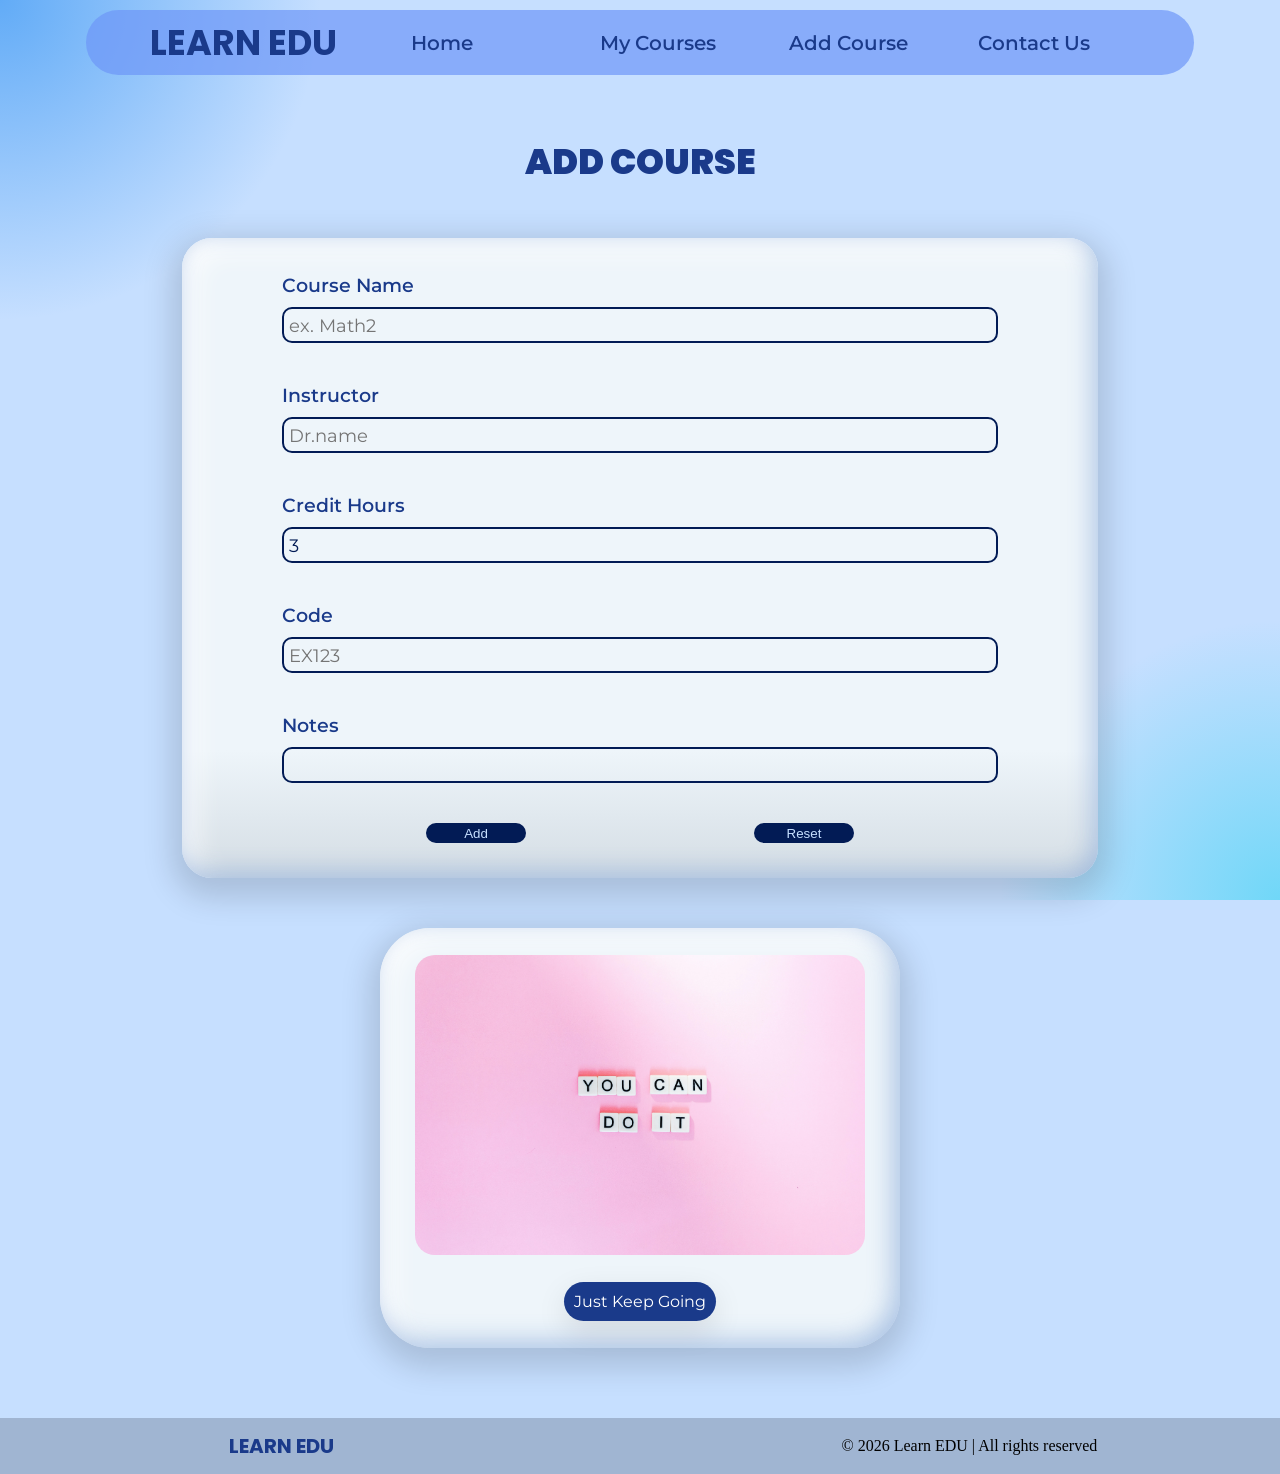
<file: add_course.html>
<!DOCTYPE html>
<html lang="en">
    <head>
        <title> Learn | Add course</title>
        <meta charset = "UTF-8"/>
        <link rel = "stylesheet" href = "style.css"/>
    </head>
    <body>
        <header>
            <a class = "logo" href = "#"> Learn Edu </a>
            <nav>
                <ul>
                    <li><a href="index.html"> Home </a></li>
                    <li><a href="my_courses.html"> My Courses </a></li>
                    <li><a href="add_course.html"> Add Course </a></li>
                    <li><a href="contact.html"> Contact Us </a></li>
                </ul>
            </nav>
        </header>
        <main>
            <h2> Add Course </h2>
            <form>
                <div class = "field">
                    <label for = "name"> Course Name </label>
                <input
                    id = "name"
                    type =  "text"
                    placeholder = "ex. Math2"
                />
                </div>
                <div class = "field">
                    <label for = "ins"> Instructor </label>
                <input
                    id = "ins"
                    type = "text"
                    placeholder = "Dr.name"
                /> 
                </div>
                <div class = "field">
                    <label for = "crdt"> Credit Hours </label>
                <input 
                    id = "crdt"
                    type = "text"
                    value = "3"
                />
                </div>
		<div class = "field">
                    <label for = "code"> Code </label>
                <input 
                    id = "code"
                    type = "text"
                    placeholder = "EX123"
                />
                </div>
                <div class = "field">
                    <label for = "notes" > Notes </label>
                    <input
                        id = "notes"
                        type = "textarea"

                    />
                </div>
                <div id = "buttons">
                    <!-- <div> -->
                        <input
                            id = "add"
                            class = "button"
                            type = "submit" 
                            value = "Add"
                        />
                    <!-- </div>
                    <div> -->
                        <input
                        id = "reset"
                        class = "button"
                        type = "reset"
                        value = "Reset"
                        />
                    <!-- </div> -->
                </div>
            </form>
            <div class = "banner">
                <img src = "you_can_do_it.jpg"/>
                <div>
                    <p> Just Keep Going </p>
                </div>
            </div>
        </main>
        <footer>
            <a class = "logo" href = "index.html"> Learn Edu </a>
            <p>&copy; 2026 Learn EDU | All rights reserved</p>
        </footer>
    </body>
</html>
</file>
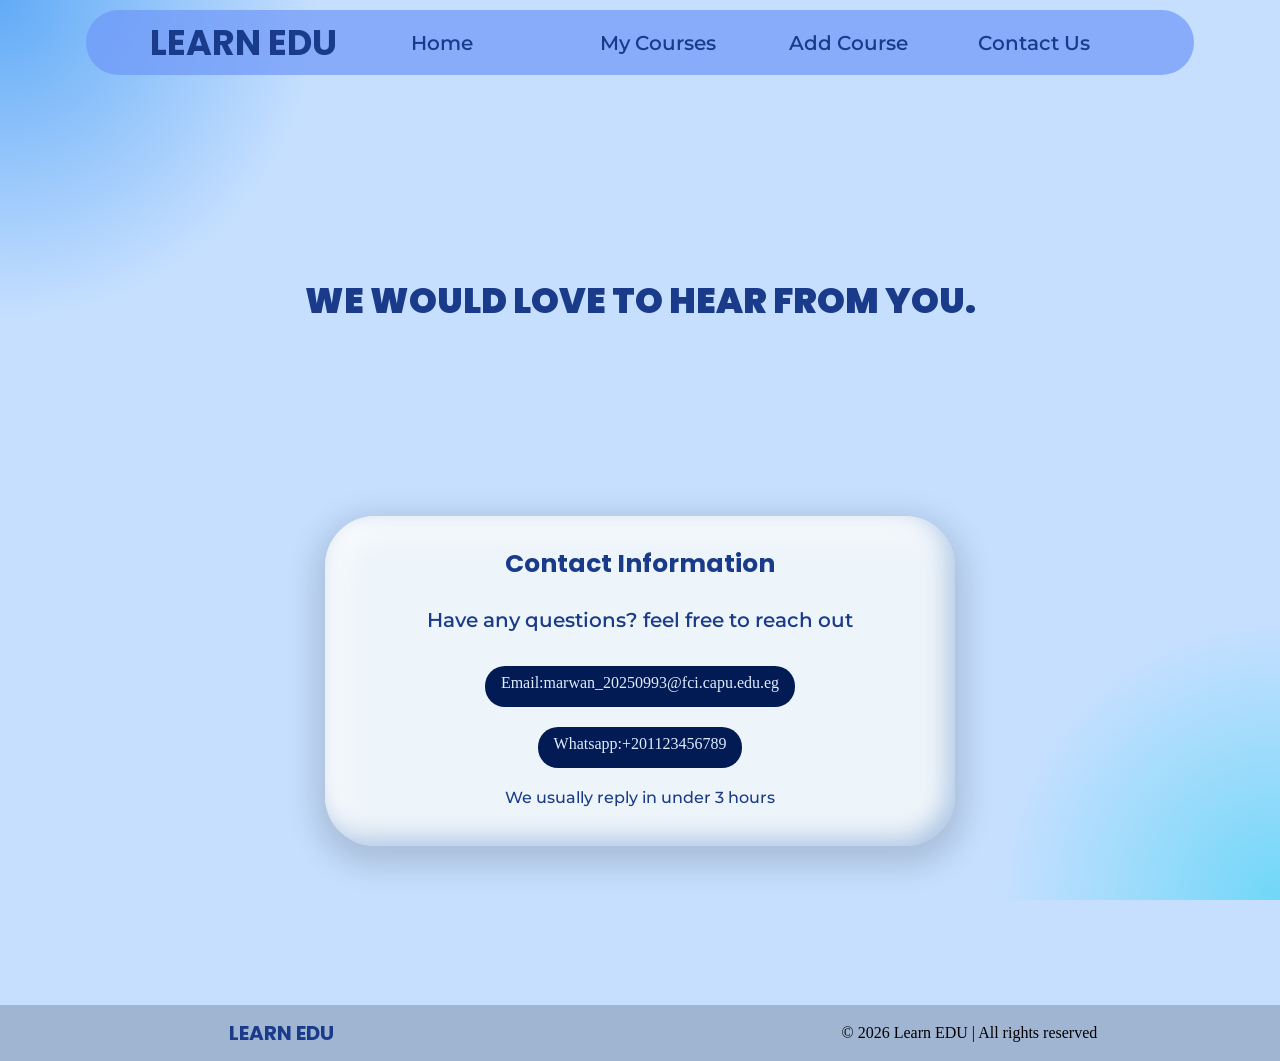
<file: contact.html>
<!DOCTYPE html>
<html lang="en">
    <head>
        <title> Learn | contact </title>
        <meta charset = "UTF-8"/>
        <link rel = "stylesheet" href = "style.css"/>
    </head>
    <body>
        <header>
            <a class = "logo" href = "#"> Learn Edu </a>
            <nav>
                <ul>
                    <li><a href="index.html"> Home </a></li>
                    <li><a href="my_courses.html"> My Courses </a></li>
                    <li><a href="add_course.html"> Add Course </a></li>
                    <li><a href="contact.html"> Contact Us </a></li>
                </ul>
            </nav>
        </header>
        <main>
            <h2> We would Love to hear from you. </h2>
            <section class = "contact-container">
                <h3> Contact Information </h3>
                <p> Have any questions? feel free to reach out </p>
                <div class = "contact-details">
                    <a href="mailto:marwan_20250993@fci.capu.edu.eg" target = "_blank">
                        Email:marwan_20250993@fci.capu.edu.eg 
                    </a>
                    <a href = "https://wa.me/201123456789" target = "_blank">
                        Whatsapp:+201123456789
                    </a>
                    <p> We usually reply in under 3 hours </p>
                </div>
            </section>
        </main>
        <footer>
            <a class = "logo" href = "index.html"> Learn Edu </a>
            <p>&copy; 2026 Learn EDU | All rights reserved</p>
        </footer>
    </body>
</html>
</file>
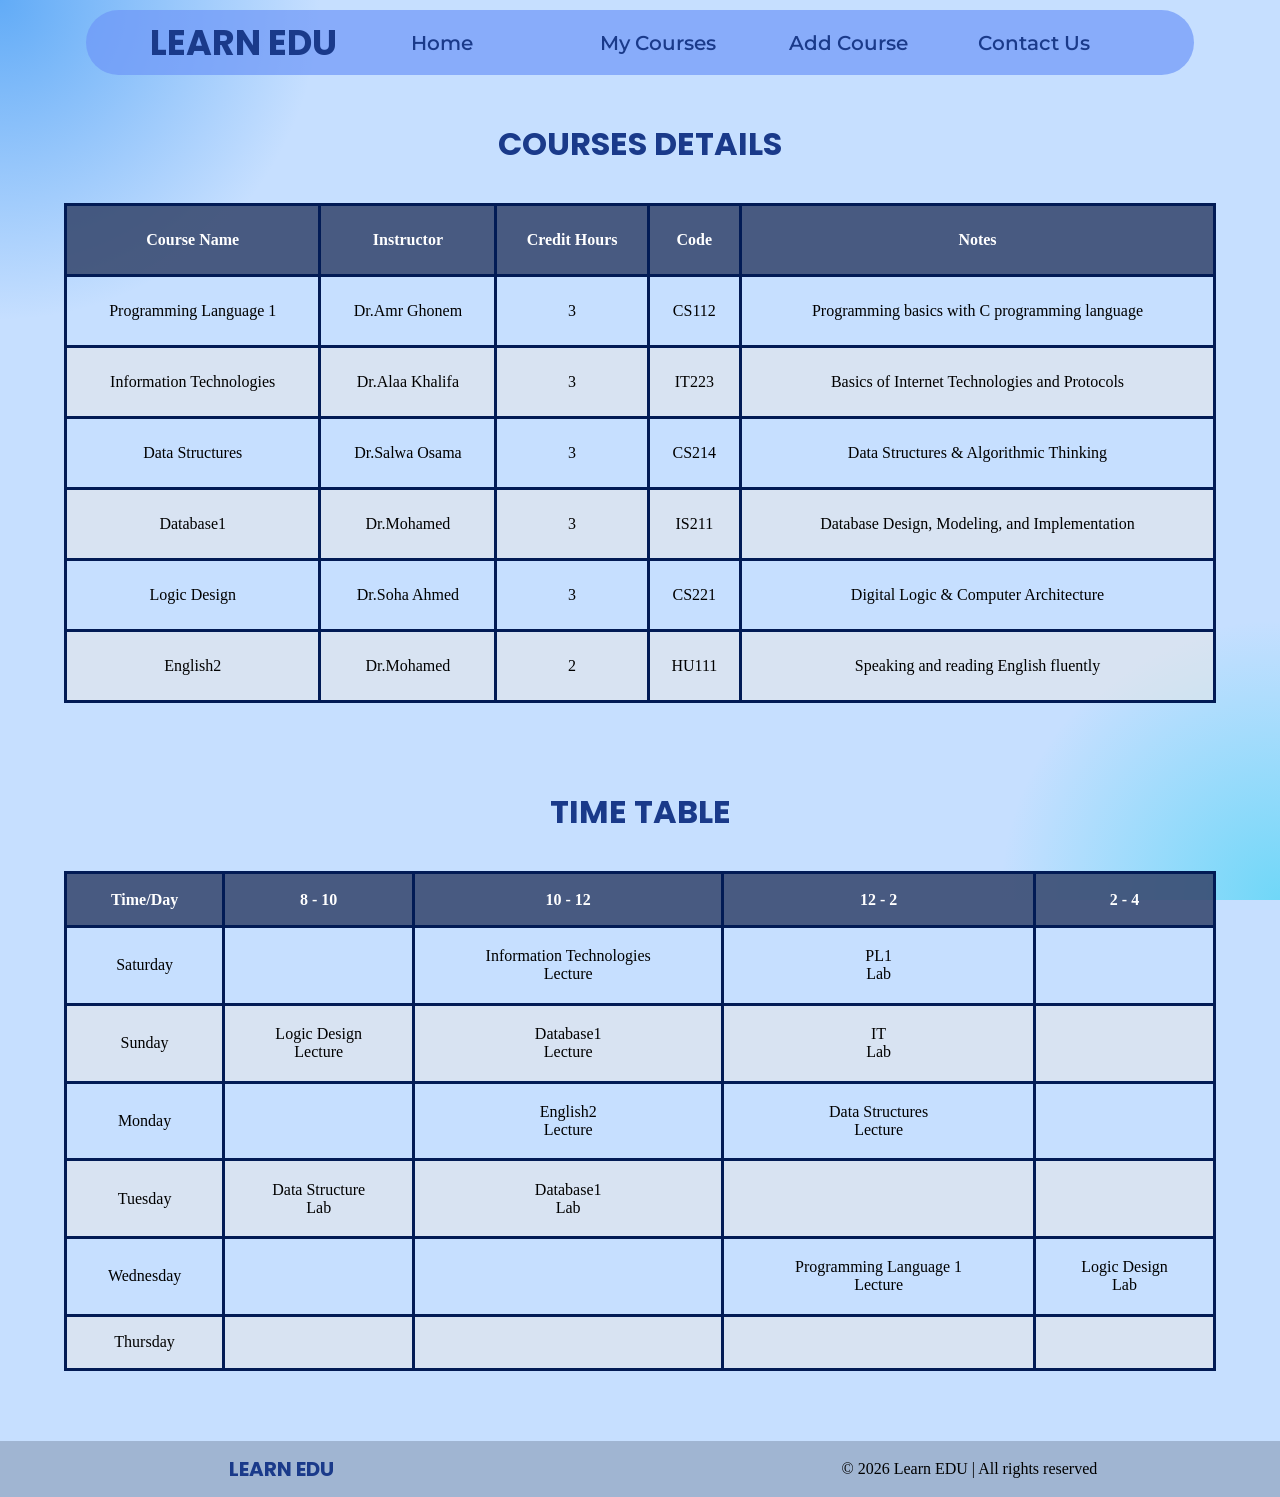
<file: my_courses.html>
<!DOCTYPE html>
<html>
    <head>
        <title> Learn | My Courses</title>
        <meta charset = "UTF-8"/>
        <link rel = "stylesheet" href = "style.css"/>
    </head>
    <body>
        <header>
            <a class = "logo" href = "index.html"> Learn Edu </a>
            <nav>
                <ul>
                    <li><a href="index.html"> Home </a></li>
                    <li><a href="my_courses.html"> My Courses </a></li>
                    <li><a href="add_course.html"> Add Course </a></li>
                    <li><a href="contact.html"> Contact Us </a></li>
                </ul>
            </nav>
        </header>
        <main>
            <table class = "courses-details">
                <caption class = "title tcaption"> Courses Details </caption>
                <tr>
                    <th> Course Name </th>
                    <th> Instructor </th>
                    <th> Credit Hours </th>
                    <th> Code </th>
                    <th> Notes </th>
                </tr>
                <tr>
                    <td> Programming Language 1 </td>
                    <td> Dr.Amr Ghonem </td>
                    <td> 3 </td>
                    <td> CS112 </td>
                    <td> Programming basics with C programming language </td>
                </tr>
                <tr>
                    <td> Information Technologies </td>
                    <td> Dr.Alaa Khalifa </td>
                    <td> 3 </td>
                    <td> IT223 </td>
                    <td> Basics of Internet Technologies and Protocols </td>
                </tr>
                <tr>
                    <td> Data Structures </td>
                    <td> Dr.Salwa Osama </td>
                    <td> 3 </td>
                    <td> CS214 </td>
                    <td> Data Structures & Algorithmic Thinking </td>
                </tr>
                <tr>
                    <td> Database1 </td>
                    <td> Dr.Mohamed </td>
                    <td> 3 </td>
                    <td> IS211 </td>
                    <td> Database Design, Modeling, and Implementation </td>
                </tr>
                <tr>
                    <td> Logic Design </td>
                    <td> Dr.Soha Ahmed </td>
                    <td> 3 </td>
                    <td> CS221 </td>
                    <td> Digital Logic & Computer Architecture </td>
                </tr>
                <tr>
                    <td> English2 </td>
                    <td> Dr.Mohamed </td>
                    <td> 2 </td>
                    <td> HU111 </td>
                    <td> Speaking and reading English fluently </td>
                </tr>
            </table>
            <table class = "time-table">
                <caption class =" title tcaption"> Time Table </caption>
                <tr>
                    <th> Time/Day </th>
                    <th> 8 - 10 </th>
                    <th> 10 - 12 </th>
                    <th> 12 - 2 </th>
                    <th> 2 - 4 </th>
                </tr>
                <tr>
                    <td> Saturday </td>
                    <td></td>
                    <td>Information Technologies <br> Lecture </td>
                    <td> PL1 <br> Lab </td>
                    <td></td>
                </tr>
                <tr>
                    <td> Sunday </td>
                    <td> Logic Design <br> Lecture </td> 
                    <td> Database1  <br> Lecture </td>
                    <td> IT <br> Lab </td>
                    <td></td>
                </tr>
                <tr>
                    <td> Monday </td>
                    <td></td>
                    <td> English2 <br> Lecture</td>
                    <td> Data Structures <br> Lecture </td>
                    <td></td>
                </tr>
                <tr>
                    <td> Tuesday </td>
                    <td> Data Structure <br> Lab </td>
                    <td> Database1 <br> Lab </td>
                    <td></td>
                    <td></td>
                </tr>
                <tr>
                    <td> Wednesday</td>
                    <td></td>
                    <td></td>
                    <td>Programming Language 1 <br> Lecture</td>
                    <td> Logic Design <br> Lab </td>

                </tr>
                <tr>
                    <td> Thursday</td>
                    <td></td>
                    <td></td>
                    <td></td>
                    <td></td>
                </tr>
            </table>
        </main>
        <hr/>
        <footer>
            <a class = "logo" href = "index.html"> Learn Edu </a>
            <p>&copy; 2026 Learn EDU | All rights reserved</p>
        </footer>
    </body>
</html>
</file>
<file: style.css>
@import url('https://fonts.googleapis.com/css2?family=Montserrat:ital,wght@0,100..900;1,100..900&display=swap');
@import url('https://fonts.googleapis.com/css2?family=Poppins:ital,wght@0,100;0,200;0,300;0,400;0,500;0,600;0,700;0,800;0,900;1,100;1,200;1,300;1,400;1,500;1,600;1,700;1,800;1,900&display=swap');
*{
    padding: 0px;
    margin: 0px;
    border: 0px;
}
body{
    display: flex;
    flex-direction: column;
    justify-content: space-evenly;
    align-items: center;
    margin: auto;
    background: radial-gradient(circle 800px at top left, #409af4bf, transparent 40%)
    , radial-gradient(circle 700px at bottom right , #40d3f4a4, transparent 40%)
    ,#C6DFFF;
    min-height: 100vh;
    height: auto;
    background-attachment: fixed;
}
main{
    display: flex;
    flex-direction: column;
    justify-content: space-evenly;
    align-items: center;
    min-height: 100vh;
    width: 100%;
}
header{
    width: 85%;
    height: 25px;
    margin: 10px;
    background-color: #6e97f8b2;
    border-radius: 50px;
    display: flex;
    flex-direction: row;
    justify-content: center;
    padding: 20px 10px;
    align-items: center;
}
.logo{
    display: flex;
    flex-direction: row;
    flex-wrap: nowrap;
    white-space: nowrap;
    width: 20%;
    font-family: "Poppins", sans-serif;
    font-weight: 700;
    font-style: normal;
    text-transform: uppercase;
    font-size: 35px;
    margin: 5px;
}
nav{
    width: 70%;
    padding: 0px;
}
nav ul{
    margin: 10px 0px;
    display: flex;
    list-style: none;
    justify-content: space-evenly;
    font-family: "Montserrat", sans-serif;
    font-weight: 550;
    font-size: 20px;
}
nav ul li{
    width: 24%;
    display: flex;
    flex-direction: row;
    flex-wrap: wrap;
}
a{
    color: #1a3a8a;
    text-decoration: none;
    padding: 0.5rem 1rem;
    transform: translateY(0);
    transition: all 0.5s ease;
}
footer{
    margin-top: 20px;
    margin-bottom: 0px;
    width: 100%;
    background-color: #6f7e976f;
    display: flex;
    flex-direction: row;
    justify-content: space-evenly;
    align-items: center;
}
footer .logo{
    font-size: 20px;
    width: 30%;
    margin: 5px 30px;
}
@media (max-width: 990px){
    header{
        width: 95%;
	height: fit-content;
        margin: 10px 1px;
        padding: 10px 0px;
	flex-direction: column;
        justify-content: center;
        border-radius: 20px;
    }
    header .logo{
	margin: auto auto;
        width: auto;
    }
    nav{
	width: 100%;
    }
    nav ul{
	width: 100%;
	display: flex;
	align-items: center;
	flex-wrap: wrap;
	justify-content: space-evenly;
    }
    nav ul li{
        margin: 0px auto;
	width: 49%; 
	font-size: 35px;
    }
    nav ul li a{
	margin: 10px auto;
        padding: 2px 5px;
    }
    footer{
        margin-top: 20px;
        margin-bottom: 0px;
    }
    footer p{
        display: flex;
        flex-direction: row;
        justify-content: center;
        width: 70%;
    }
}
/************************************* Home ************************************************/
.title{
    color: #1a3a8a;
    font-family: "Poppins", sans-serif;
    font-style: normal;
    text-transform: uppercase;
}
#slogan{
    font-size: 40px; 
    font-weight: 900;
    margin: 40px auto;
}
#hook{
    margin-top: 10px;
    margin-bottom: 30px;
    margin-left: auto;
    margin-right: auto;
    color: #1a3a8a;
    font-family: "Montserrat", sans-serif;
    font-weight: 550;
    font-size: 25px;
}
#banners{
    margin: 20px;
    width: 100%;
    padding: 10px;
    display: flex;
    flex-direction: row;
    align-items: center;
    justify-content: space-evenly;
}
.banner{
    display: flex;
    flex-direction: column;
    align-items: center;
    justify-content: space-evenly;
    background: #eef5fa;
    width: 500px;
    min-height: 400px;
    padding: 10px;
    border-radius: 50px;
    transition-duration: 0.5s;
    box-shadow: 0px 10px 30px 10px #00000025
                ,-7px -7px 25px #4377c564 inset
                ,10px 10px 30px #ffffff inset;;
}
.banner h3{
    color: #1a3a8a;
    font-family: "Poppins", sans-serif;
    font-weight: 600;
    font-style: normal;
    text-transform: uppercase;
    max-width: 90%;;
    font-size: 25px; 
}
.banner div{
    margin: 10px;
    display: flex;
    flex-direction: column;
    justify-content: center;
    height: 10%;
    background-color: #1a3a8a;
    border-radius: 25px;
    box-shadow: 0px 10px 30px 10px #00000025;
}
.banner img{
    height: 60%;
    width: 90%;
    border-radius: 20px;
    margin: 10px auto;
}
.banner div a{
    color: white;
    font-family: "Montserrat", sans-serif;
    transition-duration: 1s;
    margin: 10px;
}
.banner:hover{
    translate: 0px -10px;
    scale: 1.1;

}
.banner div:hover{
    translate: 0px -5px;
    scale: 1.1;
}
nav ul li:hover{
    text-decoration: none;
    transform: translateY(-5px);
    scale: 1.1;
}
nav ul li a:hover{
    color: white;
}
div a:hover{
    transform: translateY(-5px);
    scale: 1.1;
}
@media (max-width:980px){
    #banners{
        display: flex;
        flex-direction: column !important;
        align-items: center;
    }
    .banner{
        margin: 20px;
        width: 80%;
    }
    #slogan{
        margin: 20px auto;
    }
}
/************************************************ My courses Page ****************************/
.courses-details{
    width: 90%;
    height: 500px;
}
.time-table{
    width: 90%;
    height: 500px;
    margin: 50px;
}
table .tcaption{
    font-size: 2rem; 
    font-weight: 700;
    margin: 35px auto;
}
table, tr, td{
    font-family: 'Tahoma';
    text-align: center;
    border:#021b55 solid 3px;
    border-collapse: collapse;
    padding: 10px;
}
th{
    background-color: #0a1f50b1;
    text-align: center;
    border: #021b55 solid 3px;
    border-collapse: collapse;
    padding: 10px;
    color: white;
}
tr:nth-child(odd){
    background-color: #e8e8e88e;
}

tr:hover{
    background-color: #021b5548;
    color: white;
}
@media (max-width: 980px){
    table{
        height: 800px;
    }
    .tcaption{
        margin: 50px;
    }
}

/******************************************* Add courses Page **********************************/
h2{
    margin: 50px auto;
    color: #1a3a8a;
    font-family: "Poppins", sans-serif;
    font-weight: 900;
    font-style: normal;
    text-transform: uppercase;
    font-size: 35px; 
}
form{
    background: linear-gradient(180deg, #eef5fa 80%, #d4dde4 100%);
    box-shadow: 0px 10px 30px 10px #00000025
                ,-5px -5px 23px #4377c564 inset
                ,10px 10px 30px #ffffff inset;;
    padding: 10px;
    display: flex;
    flex-direction: column;
    justify-content: space-evenly;
    flex-wrap: nowrap;
    border-radius: 30px;
    width: 70%;
}
form div{
    margin: 10px auto;
    width: 45%;
    padding: 10px;
    margin: 5px auto;
}
form .field{
    color: #1a3a8a;
    width: 80%;
    display: flex;
    flex-direction: column;
    justify-content: space-between;
}
form label{
    margin: 10px 0px;
    font-family: "Montserrat", sans-serif;
    font-weight: 550;
    font-size: 1.2rem;
}
form .field input{
    font-family: "Montserrat", sans-serif;
    font-size: 1.1rem;
    color: #021b55;
    padding: 2px 5px;
    background-color: transparent;
    border: 2px solid #021b55;
    border-radius: 10px;
    height: 28px;
}
#buttons{
    width: 50%;
    display: flex;
    flex-direction: row;
    justify-content: space-between;
    padding: 10px;
}
form .button{
    margin: 10px;
    width: 100px;
    height: 20px;
    background-color: #021b55;
    border-radius: 10px;
    color: #C6DFFF;
}
form .button:hover{
    scale: 1.1;
}
form ~ .banner{
    margin: 50px;
}
form ~ .banner div{
    margin: 10px;
    display: flex;
    flex-direction: column;
    justify-content: center;
    height: 10%;
    background-color: #1a3a8a;
    border-radius: 25px;
    box-shadow: 0 10px 30px rgba(0, 0, 0, 0.1);
} 
.banner div p{
    color: white;
    font-family: "Montserrat", sans-serif;
    transition-duration: 1s;
    margin: 10px;
}
form ~ .banner div:hover{
    background-color: #ff7088;
}
@media (max-width: 980px){
    h2{
	font-size: 40px;
    }
    form ~ .banner{
        width: 500px;
        height: 400px !important;
    }
    form{
        height: 600px;
	padding: 20px;
	margin: 50px;
    }
}
/*********************************************** Contact Us ************************************/
.contact-container{
    width: 70%;
    max-width: 600px;
    height: 300px;
    padding: 15px;
    background: #eef5fa;
    box-shadow: 0px 10px 30px 10px #00000025
                ,-7px -7px 25px #4377c564 inset
                ,10px 10px 30px #ffffff inset;;
    border-radius: 50px;
    transition-duration: 0.5s;
    display: flex;
    flex-direction: column;
    justify-content: space-evenly;
    align-items: center;
}
.contact-container h3{
    color: #1a3a8a;
    font-family: "Poppins", sans-serif;
    font-weight: 650;
    font-style: normal;
    max-width: 90%;;
    font-size: 25px; 
}
.contact-container > p{
    margin-top: 10px;
    margin-bottom: 10px;
    margin-left: auto;
    margin-right: auto;
    color: #1a3a8a;
    font-family: "Montserrat", sans-serif;
    font-weight: 550;
    font-size: 20px;
}
.contact-details{
    display: flex;
    flex-direction: column;
    justify-content: space-around;
}
.contact-details a{
    margin: 10px auto;
    background-color: #021b55;
    height: 25px;
    width: min-content;
    border-radius: 20px;
    color: #dfecfe;
}
.contact-details p{
    margin-top: 10px;
    margin-bottom: 10px;
    margin-left: auto;
    margin-right: auto;
    color: #1a3a8a;
    font-family: "Montserrat", sans-serif;
    font-weight: 500;
    font-size: 1rem;
} 
@media (max-width: 980px){
    main{
	justify-content: center;
    }
    .contact-container{
	height: 600px;
	margin: 150px;
    }
    .contact-container a{
	margin-bottom: 30px;
    }
}
</file>
